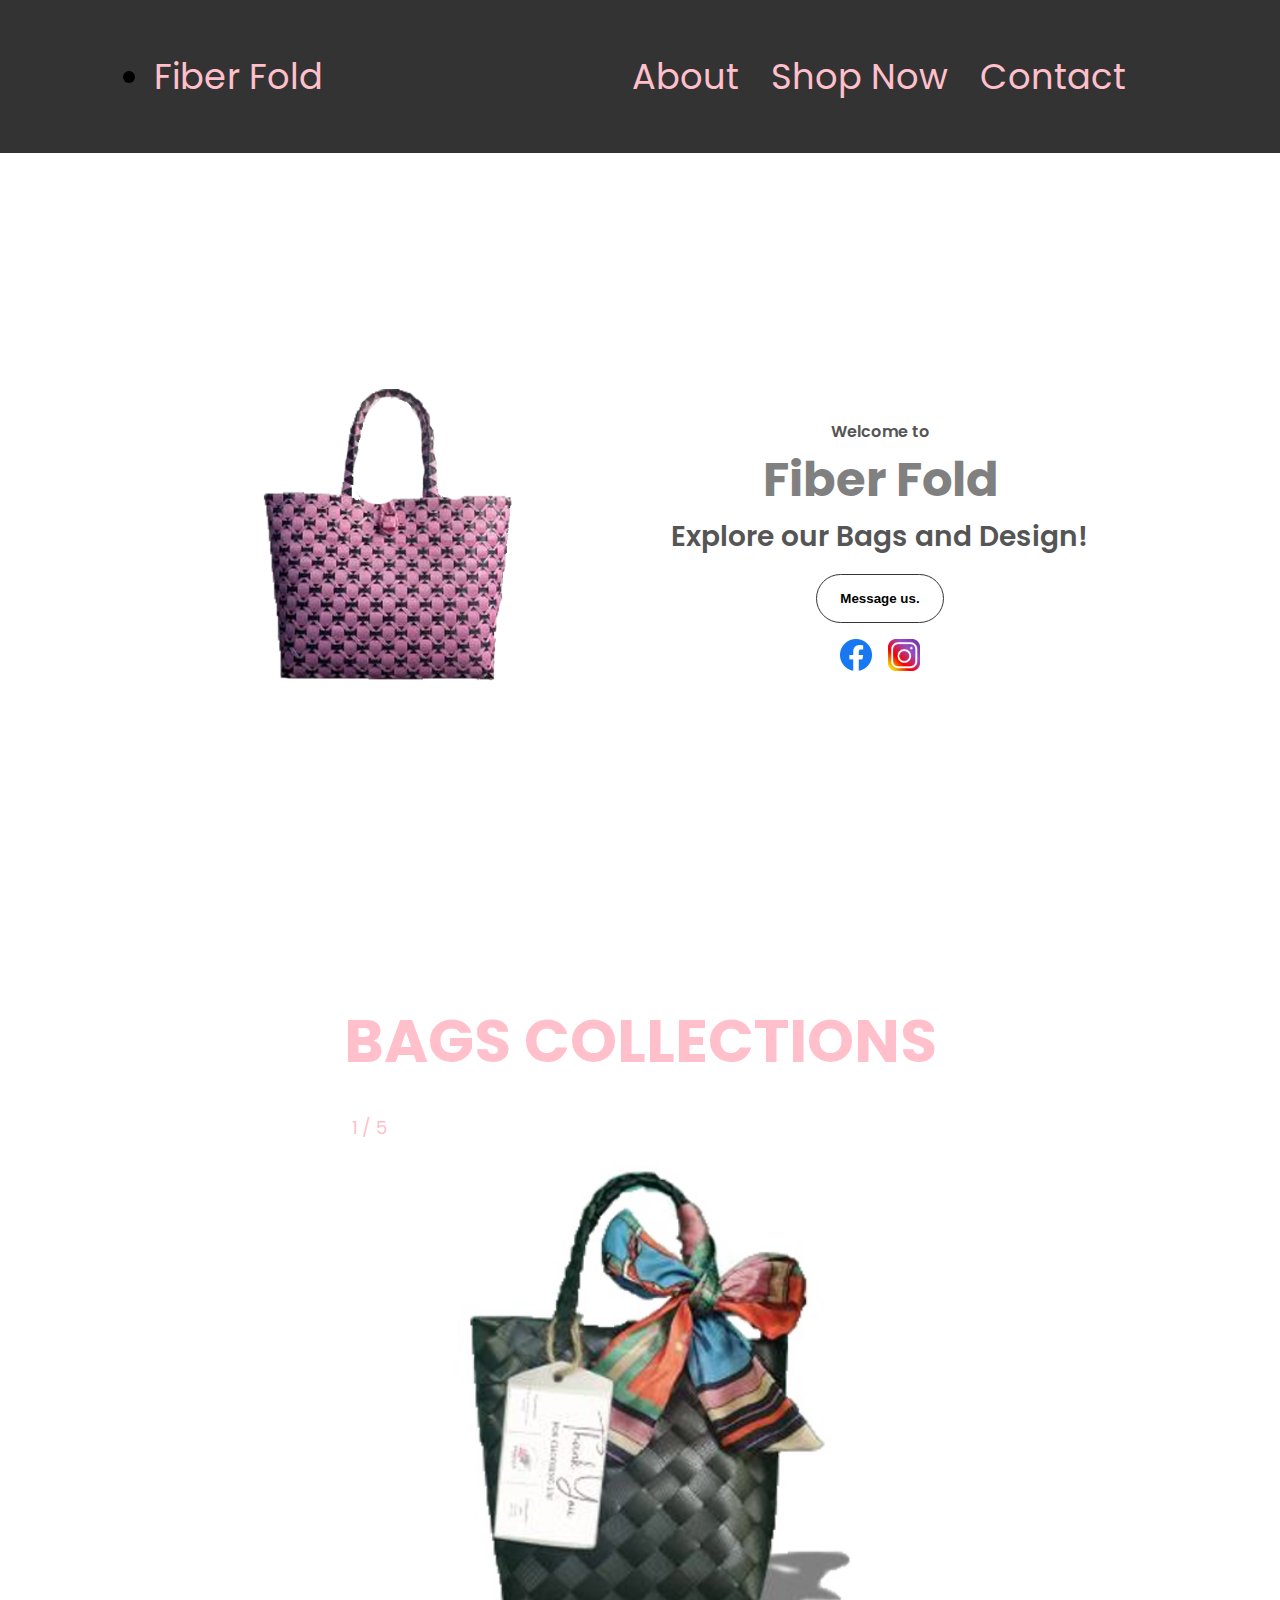
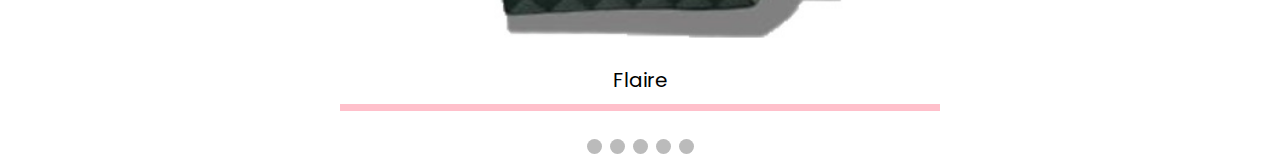
<file: index.html>
<!DOCTYPE html>
<html lang="en">
  <head>
    <meta charset="UTF-8" />
    <meta http-equiv="X-UA-Compatible" content="IE=edge" />
    <meta name="viewport" content="width=device-width, initial-scale=1.0" />
    <title>Welcome to FiberFold</title>
    <link rel="stylesheet" href="style.css" />
    <link rel="stylesheet" href="mediaqueries.css" />
  </head>
  <body>
    <nav id="desktop-nav">
      <div class="logo"><li><a href="index.html">Fiber Fold</a></li></div>
      <div>
        <ul class="nav-links">
          <li><a href="about.html">About</a></li>
          <li><a href="https://www.facebook.com/people/Fiber-Fold/61564201277927/">Shop Now</a></li>
          <li><a href="contacts.html">Contact</a></li>
        </ul>
      </div>
    </nav>
    <nav id="hamburger-nav">
      <div class="logo">Fiber Fold</div>
      <div class="hamburger-menu">
        <div class="hamburger-icon" onclick="toggleMenu()">
          <span></span>
          <span></span>
          <span></span>
        </div>
        <div class="menu-links">
          <li><a href="about.html" onclick="toggleMenu()">About</a></li>
          <li><a href="https://www.facebook.com/people/Fiber-Fold/61564201277927/" onclick="toggleMenu()">Shop</a></li>
          <li><a href="contacts.html" onclick="toggleMenu()">Contact</a></li>
		  <li><a href="index.html" onclick="toggleMenu()">Fiberfold</a></li>
        </div>
      </div>
    </nav>
    <section id="profile">
      <div class="section__pic-container">
        <img src="./assets/profile-pic.png" class="rotate" alt="Fiber Fold" />
      </div>
      <div class="section__text">
        <p class="section__text__p1">Welcome to</p>
        <h1 class="title">Fiber Fold</h1>
        <p class="section__text__p2">Explore our Bags and Design!</p>
        <div class="btn-container">
          <button
            class="btn btn-color-2"
            onclick="window.open('https://www.facebook.com/profile.php?id=61564201277927')"
          >
            Message us.
          </button>
        </div>
        <div id="socials-container">
          <img
            src="./assets/facebook.png"
            alt="Facebook Page Fiber Fold."
            class="icon"
            onclick="location.href='https://www.facebook.com/people/Fiber-Fold/61564201277927/'"
          />
          <img
            src="./assets/instagram.png"
            alt="Instagram Fiber Fold Page."
            class="icon"
            onclick="location.href='https://www.instagram.com/fiber.fold/?igsh=ZnFtNDc5ejdyMGhp#'"
          />
        </div>
      </div>
    </section>

<h1 class="title1"> BAGS COLLECTIONS</h1>
	
	<!-- Slideshow container -->
<div class="slideshow-container">

  <!-- Full-width images with number and caption text -->
  <div class="mySlides fade">
    <div class="numbertext">1 / 5</div>
    <img src="./assets/about-1.jpg" style="width:100%">
    <div class="text">Flaire</div>
  </div>

  <div class="mySlides fade">
    <div class="numbertext">2 / 5</div>
    <img src="./assets/about-2.jpg" style="width:100%">
    <div class="text">Bliss</div>
  </div>

  <div class="mySlides fade">
    <div class="numbertext">3 / 5</div>
    <img src="./assets/about-3.jpg" style="width:100%">
    <div class="text">Zebra Style</div>
  </div>

  <div class="mySlides fade">
    <div class="numbertext">4 / 5</div>
    <img src="./assets/menu-2.jpg" style="width:100%">
    <div class="text">Bliss</div>
  </div>

  <div class="mySlides fade">
    <div class="numbertext">5 / 5</div>
    <img src="./assets/menu-9.jpg" style="width:100%">
    <div class="text">Leaves</div>
  </div>

  <!-- Next and previous buttons -->
  <a class="prev" onclick="plusSlides(-1)">&#10094;</a>
  <a class="next" onclick="plusSlides(1)">&#10095;</a>
</div>
<br>

<!-- The dots/circles -->
<div style="text-align:center">
  <span class="dot" onclick="currentSlide(1)"></span>
  <span class="dot" onclick="currentSlide(2)"></span>
  <span class="dot" onclick="currentSlide(3)"></span>
  <span class="dot" onclick="currentSlide(4)"></span>
  <span class="dot" onclick="currentSlide(4)"></span>
</div>


	
	
	
	
    <script src="script.js"></script>
  </body>
</html>
</file>
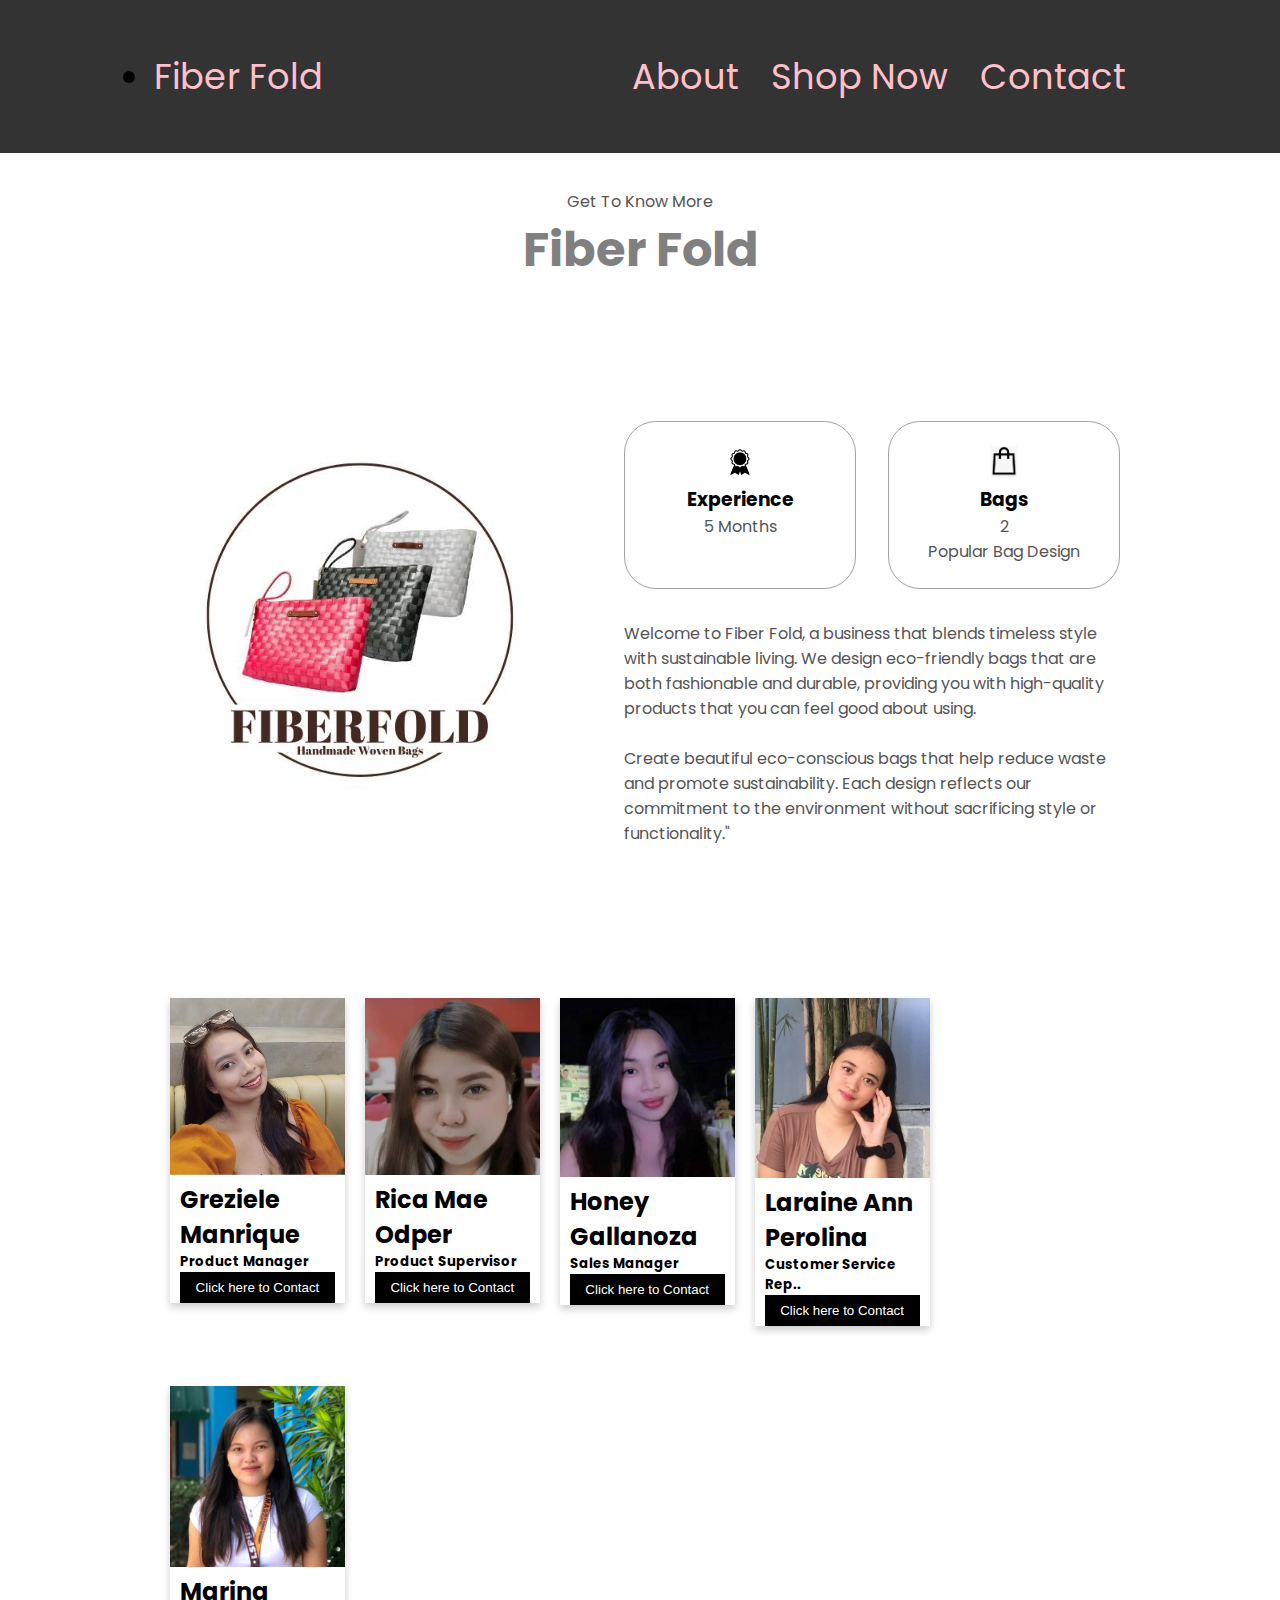
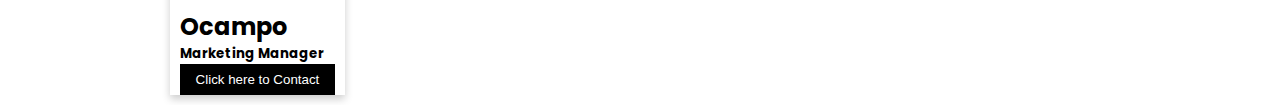
<file: about.html>
<!DOCTYPE html>
<html lang="en">
  <head>
    <meta charset="UTF-8" />
    <meta http-equiv="X-UA-Compatible" content="IE=edge" />
    <meta name="viewport" content="width=device-width, initial-scale=1.0" />
    <title>About Fiberfold</title>
    <link rel="stylesheet" href="style.css" />
    <link rel="stylesheet" href="mediaqueries.css" />
  </head>
  <body>
    <nav id="desktop-nav">
       <div class="logo"><li><a href="index.html">Fiber Fold</a></li></div>
      <div>
        <ul class="nav-links">
          <li><a href="about.html">About</a></li>
          <li><a href="https://www.facebook.com/people/Fiber-Fold/61564201277927/">Shop Now</a></li>
          <li><a href="contacts.html">Contact</a></li>
        </ul>
      </div>
    </nav>
    <nav id="hamburger-nav">
      <div class="logo">Fiber Fold</div>
      <div class="hamburger-menu">
        <div class="hamburger-icon" onclick="toggleMenu()">
          <span></span>
          <span></span>
          <span></span>
        </div>
        <div class="menu-links">
          <li><a href="about.html" onclick="toggleMenu()">About</a></li>
          <li><a href="https://www.facebook.com/people/Fiber-Fold/61564201277927/" onclick="toggleMenu()">Shop</a></li>
          <li><a href="contacts.html" onclick="toggleMenu()">Contact</a></li>
		  <li><a href="index.html" onclick="toggleMenu()">Fiberfold</a></li>
        </div>
      </div>
    </nav>
     <section id="about">
      <p class="section__text__p1">Get To Know More</p>
      <h1 class="title">Fiber Fold</h1>
      <div class="section-container">
        <div class="section__pic-container">
          <img
            src="./assets/fiberfold.jpg"
            alt="Profile picture"
			class="rotate"
            class="about-pic"
          />
        </div>
        <div class="about-details-container">
          <div class="about-containers">
            <div class="details-container">
              <img
                src="./assets/experience.png"
                alt="Experience"
                class="icon"
              />
              <h3>Experience</h3>
              <p>5 Months</p>
            </div>
            <div class="details-container">
              <img
                src="./assets/bags.png"
                alt="Bags"
                class="icon"
              />
              <h3>Bags</h3>
              <p>2<br />Popular Bag Design</p>
            </div>
          </div>
          <div class="text-container">
            <p>
Welcome to Fiber Fold, a business that blends timeless style with sustainable living. We design eco-friendly bags that are both fashionable and durable, providing you with high-quality products that you can feel good about using.
</br>
</br>
Create beautiful eco-conscious bags that help reduce waste and promote sustainability. Each design reflects our commitment to the environment without sacrificing style or functionality."
            </p>
          </div>
        </div>
      </div>
	  
	  <div class="row">
  <div class="column">
    <div class="card">
      <img src="./assets/team-1.jpg" alt="Jane" style="width:100%">
      <div class="container">
        <h2>Greziele Manrique</h2>
        <p><h5>Product Manager</h5></p>
        <p><button class="button" onclick="window.open('https://www.facebook.com/Greichan13')"
          >
            Click here to Contact
      </div>
    </div>
  </div>

  <div class="column">
    <div class="card">
      <img src="./assets/team-2.jpg" alt="Mike" style="width:100%">
      <div class="container">
        <h2>Rica Mae Odper</h2>
        <p><h5>Product Supervisor</h5></p>
        <p><button class="button" onclick="window.open('https://www.facebook.com/profile.php?id=100010496701555')"
          >
            Click here to Contact
      </div>
    </div>
  </div>
  <div class="column">
    <div class="card">
      <img src="./assets/team-3.jpg" alt="John" style="width:100%">
      <div class="container">
        <h2>Honey Gallanoza</h2>
        <p><h5>Sales Manager</h5></p>
        <p><button class="button" onclick="window.open('https://www.facebook.com/hny.gallanoza')"
          >
            Click here to Contact
      </div>
    </div>
  </div>

  <div class="column">
    <div class="card">
      <img src="./assets/team-4.jpg" alt="John" style="width:100%">
      <div class="container">
        <h2>Laraine Ann Perolina</h2>
        <p><h5>Customer Service Rep..</h5></p>
        <p><button class="button" onclick="window.open('https://www.facebook.com/laraineann.perolina.7')"
          >
            Click here to Contact
      </div>
      </div>
    </div>
  </div>
  
  <div class="column">
    <div class="card">
      <img src="./assets/team-5.jpg" alt="John" style="width:100%">
      <div class="container">
        <h2>Marina Ocampo</h2>
        <p><h5>Marketing Manager</h5></p>
        <p><button class="button" onclick="window.open('https://www.facebook.com/iammarinaocampo')"
          >
            Click here to Contact
      </div>
      </div>
    </div>
  </div>
  
</div>
	
    <script src="script.js"></script>
  </body>
</html>
</file>
<file: style.css>
/* GENERAL */

@import url("https://fonts.googleapis.com/css2?family=Poppins:wght@300;400;500;600&display=swap");

* {
  margin: 0;
  padding: 0;
}

body {
  font-family: "Poppins", sans-serif;
}

html {
  scroll-behavior: smooth;
}

p {
  color: rgb(85, 85, 85);
}

/* TRANSITION */

a,
.btn {
  transition: all 300ms ease;
}

/* DESKTOP NAV */

nav,
.nav-links {
  display: flex;
}

nav {
  justify-content: space-around;
  align-items: center;
  height: 17vh;
  background-color: #333;
  overflow: hidden;
}

.nav-links {
  gap: 2rem;
  list-style: none;
  font-size: 2.2rem;
}

a {
  color: pink;
  text-decoration: none;
  text-decoration-color: white;
}

a:hover {
  color: grey;
  text-decoration: underline;
  text-underline-offset: 1rem;
  text-decoration-color: rgb(181, 181, 181);
}

.logo {
  font-size: 2.2rem;
}

.logo:hover {
  cursor: default;
}

/* HAMBURGER MENU */

#hamburger-nav {
  display: none;
}

.hamburger-menu {
  position: relative;
  display: inline-block;
}

.hamburger-icon {
  display: flex;
  flex-direction: column;
  justify-content: space-between;
  height: 24px;
  width: 30px;
  cursor: pointer;
  background-color:pink;
}

.hamburger-icon span {
  width: 100%;
  height: 2px;
  background-color: black;
  transition: all 0.3 ease-in-out;
}

.menu-links {
  position: absolute;
  top: 95%;
  right: 0;
  background-color: pink;
  width: fit-content;
  max-height: 0;
  overflow: hidden;
  transition: all 0.3 ease-in-out;
  display:flex;
}

.menu-links a {
  display: block;
  padding: 5px;
  text-align: center;
  font-size: 1.2rem;
  color: black;
  text-decoration: none;
  transition: all 0.3 ease-in-out;
}

.menu-links li {
  list-style: none
}

.menu-links.open {
  max-height: 300px;
}

.hamburger-icon.open span:first-child {
  transform: rotate(45deg) translate(10px, 5px);
}

.hamburger-icon.open span:nth-child(2) {
  opacity: 0;
}

.hamburger-icon.open span:last-child {
  transform: rotate(-45deg) translate(10px, -5px);
}

.hamburger-icon span:first-child {
  transform: none;
}

.hamburger-icon span:first-child {
  opacity: 1;
}

.hamburger-icon span:first-child {
  transform: none;
}

/* SECTIONS */

section {
  padding-top: 4vh;
  height: 96vh;
  margin: 0 10rem;
  box-sizing: border-box;
  min-height: fit-content;
}

.section-container {
  display: flex;
}

/* PROFILE SECTION */

#profile {
  display: flex;
  justify-content: center;
  gap: 5rem;
  height: 80vh;
}

.section__pic-container {
  display: flex;
  height: 400px;
  width: 400px;
  margin: auto 0;
}

.section__text {
  align-self: center;
  text-align: center;
}

.section__text p {
  font-weight: 600;
}

.section__text__p1 {
  text-align: center;
}

.section__text__p2 {
  font-size: 1.75rem;
  margin-bottom: 1rem;
}

.title {
  font-size: 3rem;
  text-align: center;
}

#socials-container {
  display: flex;
  justify-content: center;
  margin-top: 1rem;
  gap: 1rem;
}

/* ICONS */

.icon {
  cursor: pointer;
  height: 2rem;
}

/* BUTTONS */

.btn-container {
  display: flex;
  justify-content: center;
  gap: 1rem;
}

.btn {
  font-weight: 600;
  transition: all 300ms ease;
  padding: 1rem;
  width: 8rem;
  border-radius: 2rem;
}

.btn-color-1,
.btn-color-2 {
  border: rgb(53, 53, 53) 0.1rem solid;
}

.btn-color-1:hover,
.btn-color-2:hover {
  cursor: pointer;
}

.btn-color-1,
.btn-color-2:hover {
  background: rgb(53, 53, 53);
  color: white;
}

.btn-color-1:hover {
  background: rgb(0, 0, 0);
}

.btn-color-2 {
  background: none;
}

.btn-color-2:hover {
  border: rgb(255, 255, 255) 0.1rem solid;
}

.btn-container {
  gap: 1rem;
}

/* ABOUT SECTION */

#about {
  position: relative;
}

.about-containers {
  gap: 2rem;
  margin-bottom: 2rem;
  margin-top: 2rem;
}

.about-details-container {
  justify-content: center;
  flex-direction: column;
}

.about-containers,
.about-details-container {
  display: flex;
}

.about-pic {
  border-radius: 2rem;
}

.arrow {
  position: absolute;
  right: -5rem;
  bottom: 2.5rem;
}

.details-container {
  padding: 1.5rem;
  flex: 1;
  background: white;
  border-radius: 2rem;
  border: rgb(53, 53, 53) 0.1rem solid;
  border-color: rgb(163, 163, 163);
  text-align: center;
}

.section-container {
  gap: 4rem;
  height: 80%;
}

.section__pic-container {
  height: 400px;
  width: 400px;
  margin: auto 0;
}

/* EXPERIENCE SECTION */

#experience {
  position: relative;
}

.experience-sub-title {
  color: rgb(85, 85, 85);
  font-weight: 600;
  font-size: 1.75rem;
  margin-bottom: 2rem;
}

.experience-details-container {
  display: flex;
  justify-content: center;
  flex-direction: column;
}

.article-container {
  display: flex;
  text-align: initial;
  flex-wrap: wrap;
  flex-direction: row;
  gap: 2.5rem;
  justify-content: space-around;
}

article {
  display: flex;
  width: 10rem;
  justify-content: space-around;
  gap: 0.5rem;
}

article .icon {
  cursor: default;
}

/* PROJECTS SECTION */

#projects {
  position: relative;
}

.color-container {
  border-color: rgb(163, 163, 163);
  background: rgb(250, 250, 250);
}

.project-img {
  border-radius: 2rem;
  width: 90%;
  height: 90%;
}

.project-title {
  margin: 1rem;
  color: black;
}

.project-btn {
  color: black;
  border-color: rgb(163, 163, 163);
}

/* CONTACT */

#contact {
  display: flex;
  justify-content: center;
  flex-direction: column;
  height: 70vh;
}

.contact-info-upper-container {
  display: flex;
  justify-content: center;
  border-radius: 2rem;
  border: rgb(53, 53, 53) 0.1rem solid;
  border-color: rgb(163, 163, 163);
  background: (250, 250, 250);
  margin: 2rem auto;
  padding: 0.5rem;
}

.contact-info-container {
  display: flex;
  align-items: center;
  justify-content: center;
  gap: 0.5rem;
  margin: 1rem;
}

.contact-info-container p {
  font-size: larger;
}

.contact-icon {
  cursor: default;
}

.email-icon {
  height: 2.5rem;
}

/* FOOTER SECTION */

footer {
  height: 26vh;
  margin: 0 1rem;
}

footer p {
  text-align: center;
}

/* ROTATE SECTION */

.rotate {
  animation: rotation 8s infinite linear;
}

@keyframes rotation {
  from {
    transform: rotate(0deg);
  }
  to {
    transform: rotate(359deg);
  }
}

/* Three columns side by side */
.column {
  float: left;
  width: 20.3%;
  margin-bottom: 10px;
  margin-top: 50px;
  padding: 0 10px;
}

/* Display the columns below each other instead of side by side on small screens */
@media screen and (max-width: 650px) {
  .column {
    width: 50%;
    display: block;
  }
}

/* Add some shadows to create a card effect */
.card {
  box-shadow: 0 4px 8px 0 rgba(0, 0, 0, 0.2);
}

/* Some left and right padding inside the container */
.container {
  padding: 0 10px;
}

/* Clear floats */
.container::after, .row::after {
  content: "";
  clear: both;
  display: table;
}

.title {
  color: grey;
}

.button {
  border: none;
  outline: 0;
  display: inline-block;
  padding: 8px;
  color: white;
  background-color: #000;
  text-align: center;
  cursor: pointer;
  width: 100%;
}

.button:hover {
  background-color: #555;
}

* {box-sizing:border-box}

/* Slideshow container */
.slideshow-container {
  max-width: 600px;
  position: relative;
  margin: auto;
  background-color: pink;
}

/* Hide the images by default */
.mySlides {
  display: flex;
}

/* Next & previous buttons */
.prev, .next {
  cursor: pointer;
  position: absolute;
  top: 50%;
  width: auto;
  margin-top: -22px;
  padding: 16px;
  color: white;
  font-weight: bold;
  font-size: 18px;
  transition: 0.6s ease;
  border-radius: 0 3px 3px 0;
  user-select: none;
}

/* Position the "next button" to the right */
.next {
  right: 0;
  border-radius: 3px 0 0 3px;
}

/* On hover, add a black background color with a little bit see-through */
.prev:hover, .next:hover {
  background-color: rgba(0,0,0,0.8);
}

/* Caption text */
.text {
  color: black;
  font-size: 20px;
  padding: 8px 12px;
  position: absolute;
  bottom: 8px;
  width: 100%;
  text-align: center;
}

/* Number text (1/3 etc) */
.numbertext {
  color: pink;
  font-size: 18px;
  padding: 8px 12px;
  position: absolute;
  top: 0;
}

/* The dots/bullets/indicators */
.dot {
  cursor: pointer;
  height: 15px;
  width: 15px;
  margin: 0 2px;
  background-color: #bbb;
  border-radius: 50%;
  display: inline-block;
  transition: background-color 0.6s ease;
}

.active, .dot:hover {
  background-color: pink;
}

/* Fading animation */
.fade {
  animation-name: fade;
  animation-duration: 2.5s;
}

@keyframes fade {
  from {opacity: .4}
  to {opacity: 1}
}

.title1 {
	display:flex;
	margin-bottom: 20px;
	justify-content: center;
	color:pink;
	font-size: 60px;
}

.page-wrapper
{
    position: absolute;
    bottom: 0;
	margin-top: 150px;
    width: 100%;
    z-index: 11111;
    top: 35px;

}

footer p, footer strong, footer b, footer {
    color: pink;
}

.footer-top {
    background: #303030;
    background-size: cover;
    background-position: center;
    padding: 0 0 20px;
    font-family: rubik;
  padding-top:30px;
  
}

.footer-top, .footer-bottom {
    background-color: #1c1f2f;
}

.footer-bottom {
    padding: 15px 0;
    border-top: 1px solid #313646;
    background-color: grey !important;
    color: #b0b0b0;
    font-family: rubik;
}
color: #99a9b5;
    padding-top: 15px;
}

.footer-site-info {
    font-size: 92.86%;
}
#footer-navigation, #footer-navigation li a:hover, .custom-footer, .custom-footer li a:hover {
    color: white;
}

#footer-navigation, #footer-navigation li a, .custom-footer, .custom-footer li a {
    color: #99a9b5;
    padding-top: 15px;
}

.footer-bottom ul {
    margin: 0;
}
.inline-inside {
    font-size: 0;
    line-height: 0;
}
.clearfix:after, .clearfix:before {
    content: "";
    display: table;
}
#footer-menu li {
    display: inline-block;
    padding: 0 21px;
    position: relative;
    line-height: 1;
}

#footer-navigation, #footer-navigation li a, .custom-footer, .custom-footer li a {
    color: #99a9b5;
    padding-top: 15px;
}

#footer-navigation, #footer-navigation li a, .custom-footer, .custom-footer li a {
    color: pink;
    padding-top: 15px;
}
#footer-menu li+li:before {
    content: '';
    width: 0;
    height: 100%;
    position: absolute;
    left: -1px;
    top: 0;
    font-size: 0;
    border-left: 1px solid #232234;
    border-right: 1px solid #333146;
}


navigation li a, .custom-footer, .custom-footer li a {
    color: pink;
    padding-top: 15px;
}

.footer-bottom a:hover {
    color: pink;
}


footer p, footer li {
    font-size: 15px;
    line-height: 22px;
}


.widget {
    margin-bottom: 50px;
}

.footer-title {
    margin-bottom: 40px;
    color: pink;
    font-weight: 500;
    text-transform: capitalize;
    padding-bottom: 15px;
    font-size: 16px;
    position: relative;
}

.footer-title:after {
    width: 50px;
    background: pink;
    opacity: 0.2;
    height: 1px;
    content: "";
    position: absolute;
    bottom: 0;
    left: 0;
	
}

.gem-contacts-item {
    padding-top: 10px;
    font-size: 15px;
}

.gem-contacts-item i {
    padding-right: 10px;
	
}

footer .widget ul {
    list-style: none;
    margin-top: 5px;
}

.posts li {
    border-bottom: 1px solid #393d50;
    padding-bottom: 12px;
    padding-top: 6px;
}

footer p, footer li {
    font-size: 15px;
    line-height: 22px;
}

.gem-pp-posts-date {
    color: #00bcd4;
    font-size: 89.5%;
}

footer p {
    line-height: 24px;
    margin-bottom: 10px;font-size: 15px;
}

.wpcf7-form-control-wrap .wpcf7-form-control {
    padding: 7px!important;
    width: 100%;
}

.wpcf7-form-control-wrap input {
    background: #1c1f2f;
    overflow: hidden;
    border: 1px solid #2e344d;
    background-color: #1c1f2f;
    box-shadow: 10px 10px 36px rgb(0,0,0,0.5), -13px -13px 23px rgba(255,255,255, 0.03);
    border-radius: 5px;
    transition: all 0.3s ease-in-out 0s;
}

.wpcf7-form-control-wrap input:hover {
    background-color: transparent;
    box-shadow: 10px 10px 36px rgb(0,0,0,0.5), -13px -13px 23px rgba(255,255,255, 0.03), inset 14px 14px 70px rgb(0,0,0,0.2), inset -15px -15px 30px rgba(255,255,255, 0.04);
    border-color: rgba(255, 255, 255, 0.2);
    color: white;
}

.wpcf7 .wpcf7-form .contact-form-footer textarea {
    height: 160px;
    width: 100%;
}

.wpcf7-form-control-wrap textarea:hover {
    background-color: transparent;
    box-shadow: 10px 10px 36px rgb(0,0,0,0.5), -13px -13px 23px rgba(255,255,255, 0.03), inset 14px 14px 70px rgb(0,0,0,0.2), inset -15px -15px 30px rgba(255,255,255, 0.04);
    border-color: rgba(255, 255, 255, 0.2);
    color: white;
}

.wpcf7-form-control-wrap textarea {
    background: #1c1f2f;
    overflow: hidden;
    border: 1px solid #2e344d;
    background-color: #1c1f2f;
    box-shadow: 10px 10px 36px rgb(0,0,0,0.5), -13px -13px 23px rgba(255,255,255, 0.03);
    border-radius: 5px;
    transition: all 0.3s ease-in-out 0s;
}

textarea {
    overflow: auto;
    resize: vertical;
}

.wpcf7 .wpcf7-form .contact-form-footer .wpcf7-submit {
    width: 100%;
    padding: 11px;
    margin: 0;
    line-height: 0;
}
.wpcf7-form .contact-form-footer .wpcf7-submit {
    background-color: #394050;
    color: #99a9b5;
    border: none;
    cursor: pointer;
    padding: 15px 40px;
    font-size: 14px;
    font-weight: 400;
    transition: all 0.5s;
    letter-spacing: 2px;
    color: rgba(255,255,255,.5);
    box-shadow: none;
    text-transform: uppercase;
    outline: none !important;
    background-color: #1c1f2f;
    border-radius: 5px;
    min-width: 140px;
    /* box-shadow: 10px 10px 36px rgb(0,0,0,0.5), -13px -13px 23px rgba(255,255,255, 0.03), inset 14px 14px 70px rgb(0,0,0,0.2), inset -15px -15px 30px rgba(255,255,255, 0.04); */
    box-shadow: 3px 9px 16px rgb(0,0,0,0.4), -3px -3px 10px rgba(255,255,255, 0.06), inset 14px 14px 26px rgb(0,0,0,0.3), inset -3px -3px 15px rgba(255,255,255, 0.05);
    border-width: 1px 0px 0px 1px;
    border-style: solid;
    border-color: #2e344d;
    transition: all 0.3s ease-in-out 0s;
}

.wpcf7-form input[type=submit] {
    height: 40px;
    line-height: 21px;
    padding: 10px 40px;
    font-size: 14px;
}

.posts li a {
    color: #99a9b5;
}

.wpcf7-form .contact-form-footer .wpcf7-submit:hover {
    box-shadow: 0 0px 20px rgba(84, 1, 74, 0.7);
    border-color: rgba(255, 6, 224, 0.61);
    background: linear-gradient(to right, rgba(255, 9, 9, 0.12941176470588237), #c000ffb5, rgba(255, 0, 94, 0.14));
    color: white;
}

img1 {
    border-style: none;
    height: auto;
    max-width: 100%;
    vertical-align: middle;
}
.widget_gallery a {
    display: inline-block;
}
footer .widget ul {
    list-style: none;
    margin-top: 5px;
}
.widget_gallery ul {
    padding-left: 0;
    display: table;
}

.widget_gallery li {
    display: inline-block;
    width: 33.33%;
    float: left;
    transition: all 0.5s;
    -webkit-transition: all 0.5s;
    -moz-transition: all 0.5s;
    -o-transition: all 0.5s;
    padding: 2px;
}

.widget_gallery.gallery-grid-4 li {
    width: 30%;
}


#waterdrop {
    height: 30px;
}

#waterdrop canvas {
    bottom: -70px !important;
}

.footer-site-info
{
  padding-top: 10px;
}
</file>
<file: mediaqueries.css>
@media screen and (max-width: 1400px) {
  #profile {
    height: 83vh;
    margin-bottom: 6rem;
  }
  .about-containers {
    flex-wrap: wrap;
  }
  #contact,
  #projects {
    height: fit-content;
  }
}

@media screen and (max-width: 1200px) {
  #desktop-nav {
    display: none;
  }
  #hamburger-nav {
    display: flex;
  }
  #experience,
  .experience-details-container {
    margin-top: 2rem;
  }
  #profile,
  .section-container {
    display: block;
  }
  .arrow {
    display: none;
  }
  section,
  .section-container {
    height: fit-content;
  }
  section {
    margin: 0 5%;
  }
  .section__pic-container {
    width: 275px;
    height: 275px;
    margin: 0 auto 2rem;
  }
  .about-containers {
    margin-top: 0;
  }
}

@media screen and (max-width: 600px) {
  #contact,
  footer {
    height: 40vh;
  }
  #profile {
    height: 83vh;
    margin-bottom: 0;
  }
  article {
    font-size: 1rem;
  }
  footer nav {
    height: fit-content;
    margin-bottom: 2rem;
  }
  .about-containers,
  .contact-info-upper-container,
  .btn-container {
    flex-wrap: wrap;
  }
  .contact-info-container {
    margin: 0;
  }
  .contact-info-container p,
  .nav-links li a {
    font-size: 1rem;
  }
  .experience-sub-title {
    font-size: 1.25rem;
  }
  .logo {
    font-size: 1.5rem;
  }
  .nav-links {
    flex-direction: column;
    gap: 0.5rem;
    text-align: center;
  }
  .section__pic-container {
    width: auto;
    height: 46vw;
    justify-content: center;
  }
  .section__text__p2 {
    font-size: 1.25rem;
  }
  .title {
    font-size: 2rem;
  }
  .text-container {
    text-align: justify;
  }
}
</file>
